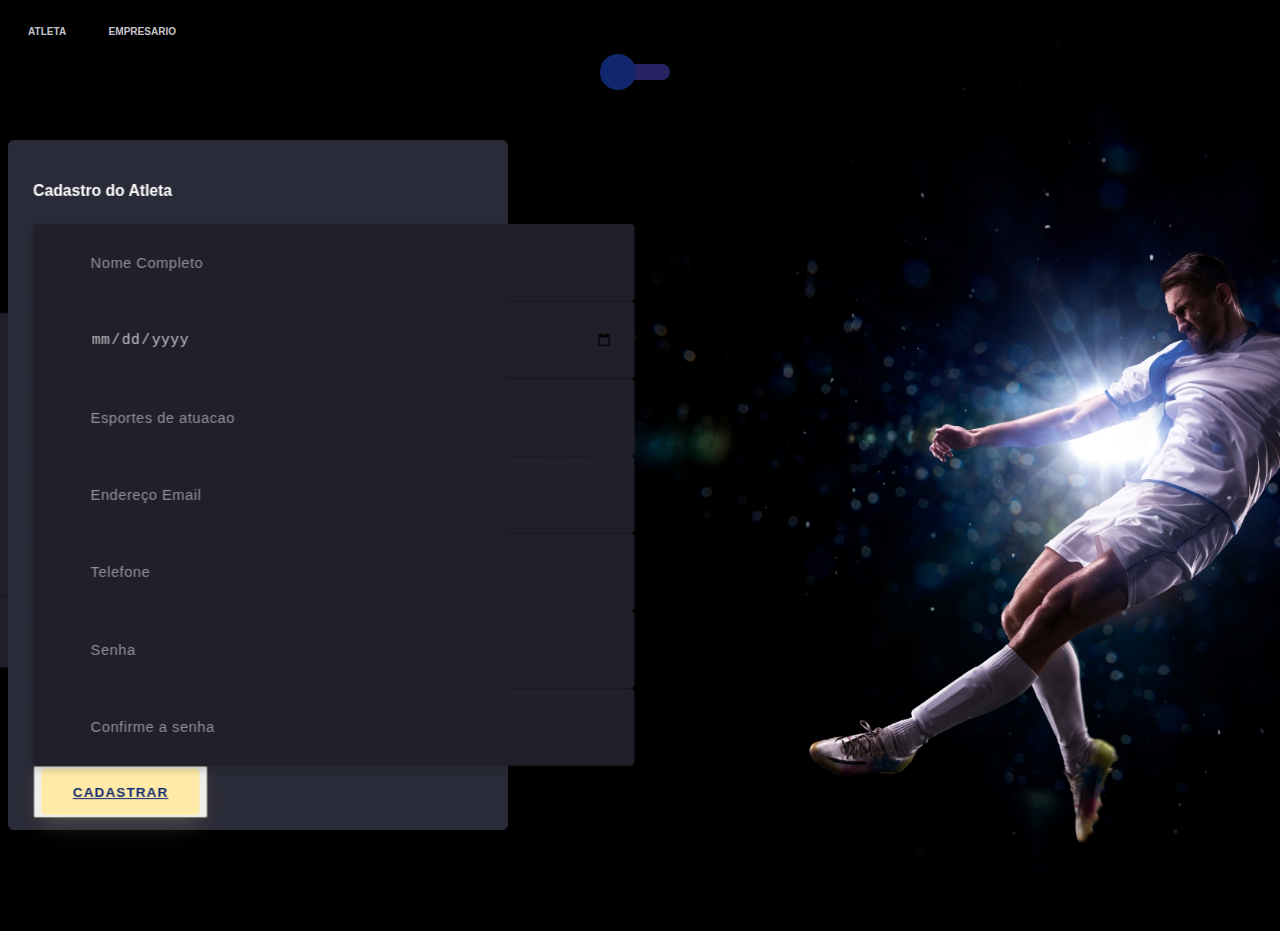
<file: Site Figma/Cadastro.html>
<!--Link do Bootstrap-->
<!DOCTYPE html>
<html lang="en">
<head>
    <meta charset="UTF-8">
    <meta http-equiv="X-UA-Compatible" content="IE=edge">
    <meta name="viewport" content="width=device-width, initial-scale=1.0">
    <link rel="stylesheet" href="Pagina Cadastro/Cadastro.css">
    <link href="https://cdn.jsdelivr.net/npm/bootstrap@5.3.0/dist/css/bootstrap.min.css" rel="stylesheet"
        integrity="sha384-9ndCyUaIbzAi2FUVXJi0CjmCapSmO7SnpJef0486qhLnuZ2cdeRhO02iuK6FUUVM" crossorigin="anonymous">
    <script src="https://cdn.jsdelivr.net/npm/bootstrap@5.3.0/dist/js/bootstrap.bundle.min.js"
        integrity="sha384-geWF76RCwLtnZ8qwWowPQNguL3RmwHVBC9FhGdlKrxdiJJigb/j/68SIy3Te4Bkz"
        crossorigin="anonymous"></script>
    </a>
    <title>Document</title>
</head>

<body>
    <form method="post" action="php/cadastro.php">

        <div class="section">
            <div class="container">
                <div class="row full-height justify-content-center">
                    <div class="col-12 text-center align-self-center py-5">
                        <div class="section pb-5 pt-5 pt-sm-2 text-center">
                            <h6 class="mb-0 pb-3"><span>Atleta </span><span>Empresario</span></h6>
                            <!--*--> <input class="checkbox" type="checkbox" id="reg-log" name="reg-log" />
                            <label for="reg-log"></label>
                            <div class="card-3d-wrap mx-auto">
                                <div class="card-3d-wrapper">
                                    <div class="card-front">
                                        <div class="center-wrap">
                                            <div class="section text-center">
                                                <h4 class="mb-4 pb-3">Cadastro do Atleta</h4>
                                                <div class="form-group">
                                                    <!--Cadastro atleta--> <input type="text" name="nome"
                                                        class="form-style" placeholder="Nome Completo" id="logemail"
                                                        autocomplete="off">
                                                </div>
    
                                                <div class="form-group mt-2">
                                                    <input type="date" name="datanasc" class="form-style"
                                                        placeholder="Data de Nascimento" id="logemail" autocomplete="off">
                                                </div>
    
                                                <div class="form-group mt-2">
                                                    <input type="text" name="esportesAtuacao" class="form-style"
                                                        placeholder="Esportes de atuacao" id="logemail" autocomplete="off">
                                                </div>
    
                                                <div class="form-group mt-2">
                                                    <input type="email" name="emailAtleta" class="form-style"
                                                        placeholder="Endereço Email" id="logemail" autocomplete="off">
                                                </div>
    
                                                <div class="form-group mt-2">
                                                    <input type="tel" name="telefoneAtleta" class="form-style"
                                                        placeholder="Telefone" id="logemail" autocomplete="off">
                                                </div>
    
                                                <div class="form-group mt-2">
                                                    <input type="password" name="senha" class="form-style" placeholder="Senha "
                                                        id="logemail" autocomplete="off">
                                                </div>
    
                                                <div class="form-group mt-2">
                                                    <input type="password" name="senhaconf" class="form-style"
                                                        placeholder="Confirme a senha" id="logemail" autocomplete="off">
                                                </div>
    
    
                                                <button type="submit" name="enviar"><a href="#" class="btn mt-4">Cadastrar</a></button>
    
                                            </div>
                                        </div>
                                    </div>
                           
                                
                                    <div class="card-back">
                                        <div class="center-wrap">
                                            <div class="section text-center">
                                                <!--Cadastro empresa-->
                                                <h4 class="mb-4 pb-3">Cadastro da Empresa</h4>
                                                <div class="form-group">
                                                    <input type="text" name="empresa" class="form-style"
                                                        placeholder="Nome da empresa" id="logemail" autocomplete="off">
                                                </div>
    
                                                <div class="form-group mt-2">
                                                    <input type="" name="emailEmpresa" class="form-style"
                                                        placeholder="Email Comercial" id="logemail" autocomplete="off">
                                                </div>
    
                                                <div class="form-group mt-2">
                                                    <input type="tel" name="telefoneEmpresa" class="form-style"
                                                        placeholder="Telefone Comercial" id="logemail" autocomplete="off">
                                                </div>
    
                                                <div class="form-group mt-2">
                                                    <input type="text" name="cnpj" class="form-style"
                                                        placeholder="Cnpj da empresa" id="logemail" autocomplete="off">
                                                </div>
    
                                                <div class="form-group mt-2">
                                                    <input type="text" name="patrocinador" class="form-style"
                                                        placeholder="Pratrocinador" id="logemail" autocomplete="off">
                                                </div>
    
    
                                                <button type="submit" name="enviar-empresario"><a href="#" class="btn mt-4">Cadastrar</a></button>
    
                                            </div>
                                        </div>
                                    </div>
                                </div>
                            </div>
                        </div>
                    </div>
                </div>
            </div>
        </div>
    </form>
    
</body>

</html>
</file>
<file: Site Figma/Pagina Cadastro/Cadastro.css>
/* Please ❤ this if you like it! */



body {
  font-family: 'Poppins', sans-serif;
  font-weight: 300;
  font-size: 15px;
  line-height: 1.7;
  color: #c4c3ca;
  background-color: #1f2029;
  overflow-x: hidden;
  background-image: url(tes1.jpg);
  background-repeat: no-repeat;
  background-size: cover;
}

a {
  cursor: pointer;
  transition: all 200ms linear;
}


.link:hover {
  color: #ffeba7;
}

p {
  font-weight: 500;
  font-size: 14px;
  line-height: 1.7;
}

h4 {
  font-weight: 600;
}

h6 span {
  padding: 0 20px;
  text-transform: uppercase;
  font-weight: 700;
  color: #c4c3ca;
}

.section {
  position: relative;
  width: 100%;
  display: block;
}

.full-height {
  min-height: 100vh;
}

[type="checkbox"]:checked,
[type="checkbox"]:not(:checked) {
  position: absolute;
  left: -9999px;
}

.checkbox:checked+label,
.checkbox:not(:checked)+label {
  position: relative;
  display: block;
  text-align: center;
  width: 60px;
  height: 16px;
  border-radius: 8px;
  padding: 0;
  margin: 10px auto;
  cursor: pointer;
  background-color: #272262;
}

.checkbox:checked+label:before,
.checkbox:not(:checked)+label:before {
  position: absolute;
  display: block;
  width: 36px;
  height: 36px;
  border-radius: 50%;
  color: #fff;
  background-color: #102770;
  font-family: 'unicons';
  content: '\eb4f';
  z-index: 20;
  top: -10px;
  left: -10px;
  line-height: 36px;
  text-align: center;
  font-size: 24px;
  transition: all 0.5s ease;
}

.checkbox:checked+label:before {
  transform: translateX(44px) rotate(-270deg);
}


.card-3d-wrap {
  position: relative;
  width: 500px;
  max-width: 100%;
  height: 600px;
  -webkit-transform-style: preserve-3d;
  transform-style: preserve-3d;
  perspective: 800px;
  margin-top: 60px;
}

.card-3d-wrapper {
  width: 100%;
  height: 100%;
  position: absolute;
  top: 0;
  left: 0;
  -webkit-transform-style: preserve-3d;
  transform-style: preserve-3d;
  transition: all 600ms ease-out;
  color: #fff;
}

.card-front,
.card-back {

  width: 100%;
  height: 115%;
  background-color: #2a2b38;
  background-image: url('https://s3-us-west-2.amazonaws.com/s.cdpn.io/1462889/pat.svg');
  background-position: bottom center;
  background-repeat: no-repeat;
  background-size: 300%;
  position: absolute;
  border-radius: 6px;
  left: 0;
  top: 0;
  -webkit-transform-style: preserve-3d;
  transform-style: preserve-3d;
  -webkit-backface-visibility: hidden;
  -moz-backface-visibility: hidden;
  -o-backface-visibility: hidden;
  backface-visibility: hidden;
}

.card-back {
  transform: rotateY(180deg);
}

.checkbox:checked~.card-3d-wrap .card-3d-wrapper {
  transform: rotateY(180deg);
}

.center-wrap {
  position: absolute;
  width: 100%;
  padding: 0 35px;
  top: 50%;
  left: 0;
  transform: translate3d(0, -50%, 35px) perspective(100px);
  z-index: 20;
  display: block;
}


.form-group {
  position: relative;
  display: block;
  margin: 0;
  padding: 0;
}

.form-style {
  padding: 13px 20px;
  padding-left: 55px;
  height: 48px;
  width: 100%;
  font-weight: 500;
  border-radius: 4px;
  font-size: 14px;
  line-height: 22px;
  letter-spacing: 0.5px;
  outline: none;
  color: #c4c3ca;
  background-color: #1f2029;
  border: none;
  -webkit-transition: all 200ms linear;
  transition: all 200ms linear;
  box-shadow: 0 4px 8px 0 rgba(21, 21, 21, .2);
}

.form-style:focus,
.form-style:active {
  border: none;
  outline: none;
  box-shadow: 0 4px 8px 0 rgba(21, 21, 21, .2);
}

.input-icon {
  position: absolute;
  top: 0;
  left: 18px;
  height: 48px;
  font-size: 24px;
  line-height: 48px;
  text-align: left;
  color: #ffeba7;
  -webkit-transition: all 200ms linear;
  transition: all 200ms linear;
}

.form-group input:-ms-input-placeholder {
  color: #c4c3ca;
  opacity: 0.7;
  -webkit-transition: all 200ms linear;
  transition: all 200ms linear;
}

.form-group input::-moz-placeholder {
  color: #c4c3ca;
  opacity: 0.7;
  -webkit-transition: all 200ms linear;
  transition: all 200ms linear;
}

.form-group input:-moz-placeholder {
  color: #c4c3ca;
  opacity: 0.7;
  -webkit-transition: all 200ms linear;
  transition: all 200ms linear;
}

.form-group input::-webkit-input-placeholder {
  color: #c4c3ca;
  opacity: 0.7;
  -webkit-transition: all 200ms linear;
  transition: all 200ms linear;
}

.form-group input:focus:-ms-input-placeholder {
  opacity: 0;
  -webkit-transition: all 200ms linear;
  transition: all 200ms linear;
}

.form-group input:focus::-moz-placeholder {
  opacity: 0;
  -webkit-transition: all 200ms linear;
  transition: all 200ms linear;
}

.form-group input:focus:-moz-placeholder {
  opacity: 0;
  -webkit-transition: all 200ms linear;
  transition: all 200ms linear;
}

.form-group input:focus::-webkit-input-placeholder {
  opacity: 0;
  -webkit-transition: all 200ms linear;
  transition: all 200ms linear;
}

.btn {
  border-radius: 4px;
  height: 44px;
  font-size: 13px;
  font-weight: 600;
  text-transform: uppercase;
  -webkit-transition: all 200ms linear;
  transition: all 200ms linear;
  padding: 0 30px;
  letter-spacing: 1px;
  display: -webkit-inline-flex;
  display: -ms-inline-flexbox;
  display: inline-flex;
  -webkit-align-items: center;
  -moz-align-items: center;
  -ms-align-items: center;
  align-items: center;
  -webkit-justify-content: center;
  -moz-justify-content: center;
  -ms-justify-content: center;
  justify-content: center;
  -ms-flex-pack: center;
  text-align: center;
  border: none;
  background-color: #ffeba7;
  color: #102770;
  box-shadow: 0 8px 24px 0 rgba(255, 235, 167, .2);
}

.btn:active,
.btn:focus {
  background-color: #102770;
  color: #ffeba7;
  box-shadow: 0 8px 24px 0 rgba(16, 39, 112, .2);
}

.btn:hover {
  background-color: #102770;
  color: #ffeba7;
  box-shadow: 0 8px 24px 0 rgba(16, 39, 112, .2);
}
</file>
